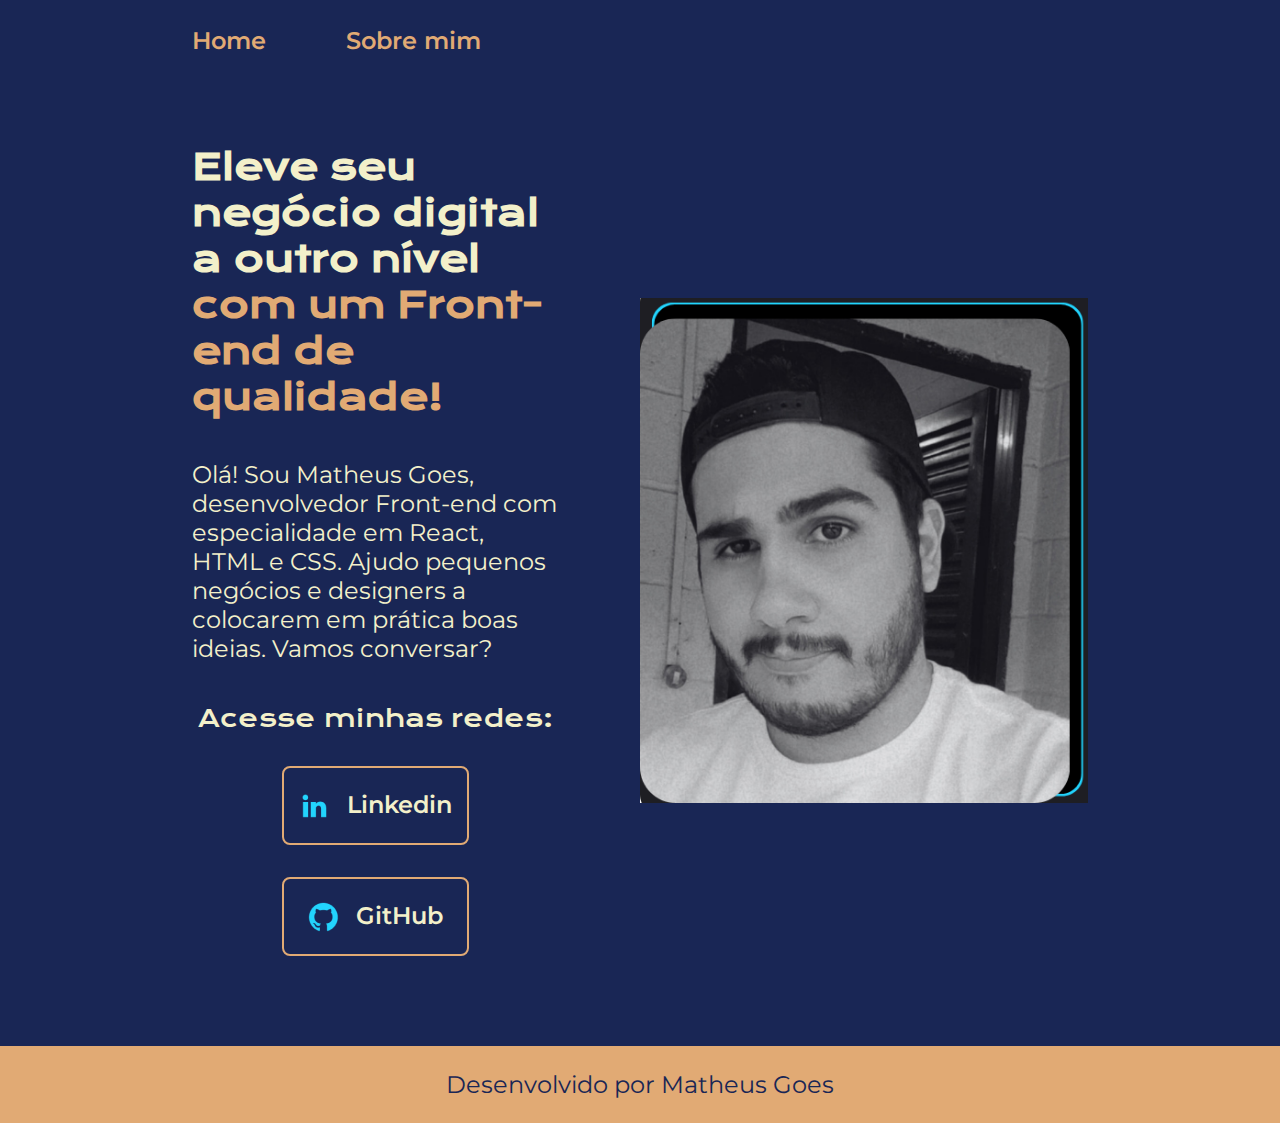
<file: index.html>
<!DOCTYPE html>
<html lang="pt-br">

<head>
    <meta charset="UTF-8">
    <meta name="viewport" content="width=device-width, initial-scale=1.0">
    <title>Portfolio</title>
    <link rel="stylesheet" href="./estilos/style.css">
</head>
<body>
    <header class="cabecalho">
        <nav class="cabecalho__menu">
            <a class="cabecalho__menu__link" href="./index.html">Home</a>
            <a class="cabecalho__menu__link" href="./about.html">Sobre mim</a>
        </nav>
    </header>
    <main class="apresentacao">
        <section class="apresentacao__conteudo">
            <h1 class="apresentacao__conteudo__titulo">Eleve seu negócio digital a outro nível <strong
                    class="titulo-destaque">com um Front-end de qualidade!</strong></h1>
            <p class="apresentacao__conteudo__texto">Olá! Sou Matheus Goes, desenvolvedor Front-end com especialidade em
                React, HTML e CSS. Ajudo pequenos negócios e designers a colocarem em prática boas ideias. Vamos
                conversar?</p>
            <div class="apresentacao__link">
                <h2 class="apresentacao__link__subtitulo">Acesse minhas redes:</h2>
                <a class="apresentacao__links__navegacao" href="https://https://www.linkedin.com/in/matheus-goes-699116144/">
                    <img src="./assets/linkedin.png">
                    Linkedin
                </a>
                <a class="apresentacao__links__navegacao" href="https://github.com/MathDGoes">
                    <img src="./assets/github.png">
                    GitHub
                </a>
            </div>
        </section>
        <img class="apresentacao__imagem"src="./assets/Design sem nome.png" alt="Foto">
    </main>
    <footer class="rodape">
        <p>Desenvolvido por Matheus Goes</p>
    </footer>
</body>

</html>
</file>
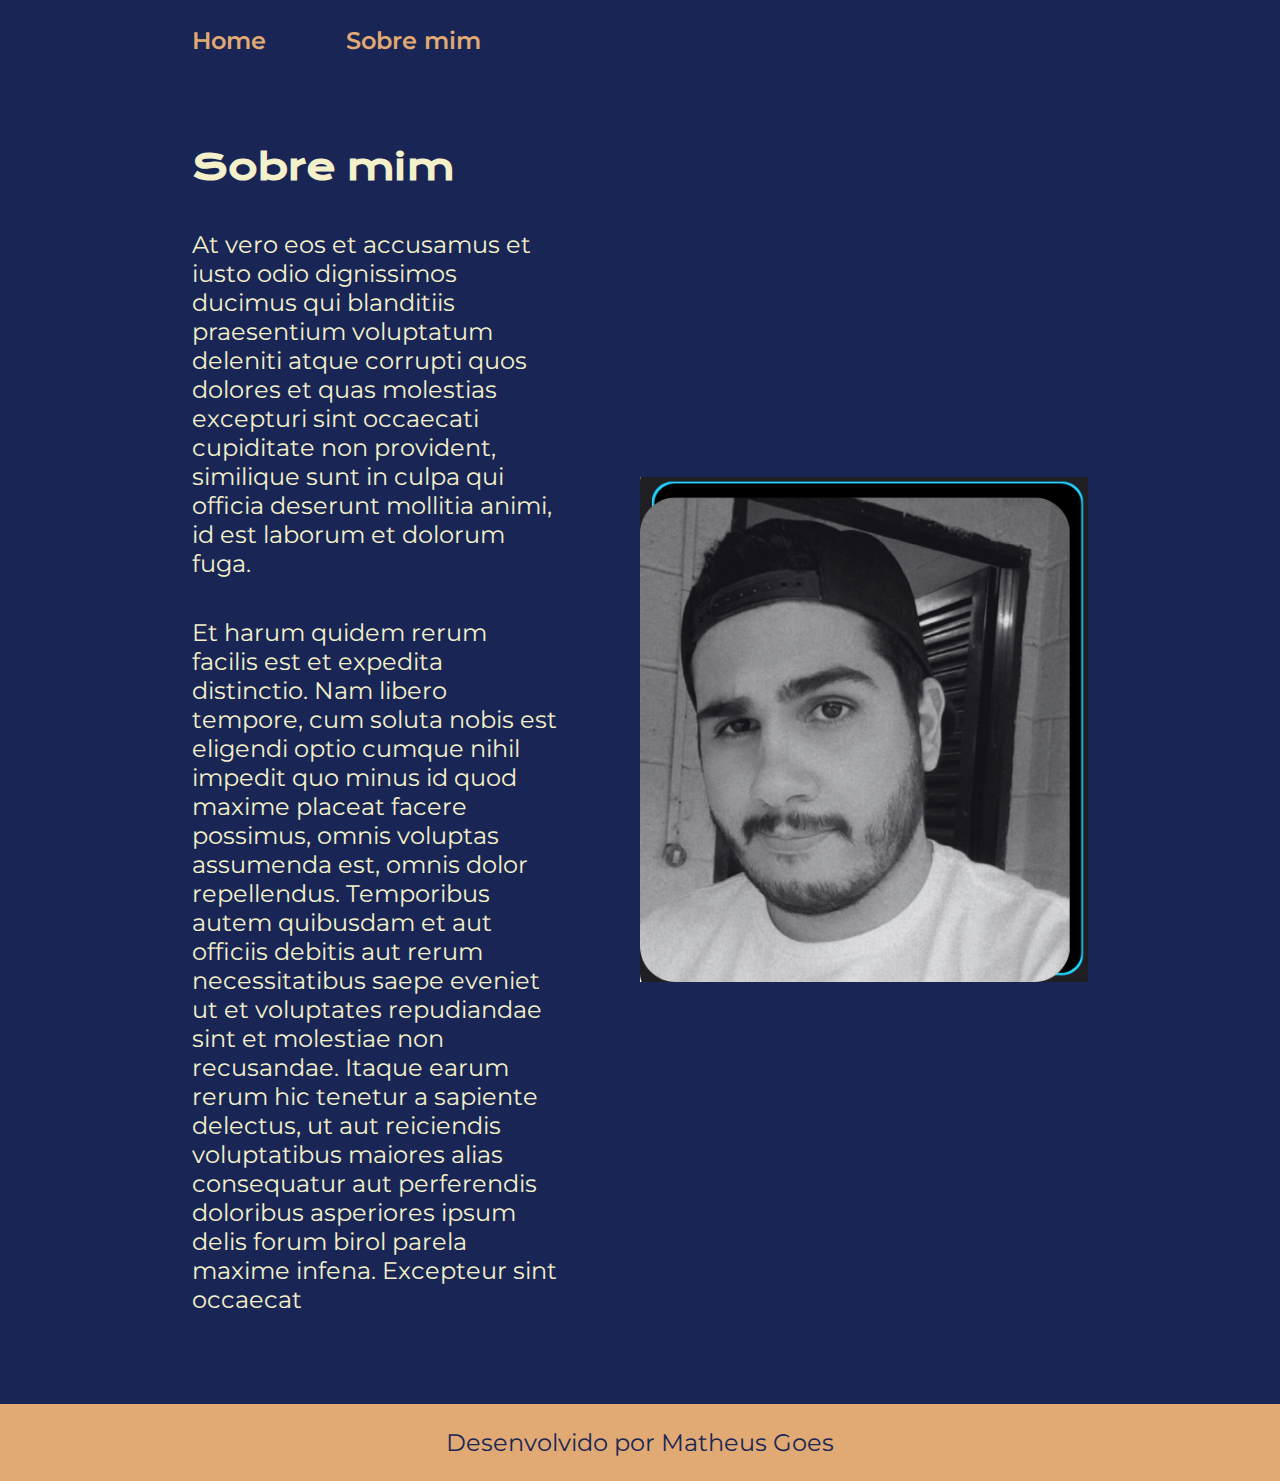
<file: about.html>
<!DOCTYPE html>
<html lang="pt-br">
<head>
    <meta charset="UTF-8">
    <meta name="viewport" content="width=device-width, initial-scale=1.0">
    <title>Sobre mim</title>
    <link rel="stylesheet" href="./estilos/style.css">
</head>
<body>
    <header class="cabecalho">
        <nav class="cabecalho__menu">
            <a class="cabecalho__menu__link" href="./index.html">Home</a>
            <a class="cabecalho__menu__link" href="./about.html">Sobre mim</a>
        </nav>
    </header>

    <main class="apresentacao">
        <section class="apresentacao__conteudo">
            <h1 class="apresentacao__conteudo__titulo">Sobre mim</h1>
            <p class="apresentacao__conteudo__texto">At vero eos et accusamus et iusto odio dignissimos ducimus qui blanditiis praesentium voluptatum deleniti atque corrupti quos dolores et quas molestias excepturi sint occaecati cupiditate non provident, similique sunt in culpa qui officia deserunt mollitia animi, id est laborum et dolorum fuga.</p>
            <p class="apresentacao__conteudo__texto">Et harum quidem rerum facilis est et expedita distinctio. Nam libero tempore, cum soluta nobis est eligendi optio cumque nihil impedit quo minus id quod maxime placeat facere possimus, omnis voluptas assumenda est, omnis dolor repellendus. Temporibus autem quibusdam et aut officiis debitis aut rerum necessitatibus saepe eveniet ut et voluptates repudiandae sint et molestiae non recusandae. Itaque earum rerum hic tenetur a sapiente delectus, ut aut reiciendis voluptatibus maiores alias consequatur aut perferendis doloribus asperiores ipsum delis forum birol parela maxime infena. Excepteur sint occaecat</p>

        </section>
        <img class="apresentacao__imagem"src="./assets/Design sem nome.png" alt="Foto">
    </main>

    <footer class="rodape">
        <p>Desenvolvido por Matheus Goes</p>
    </footer>
</body>
</html>
</file>
<file: estilos/style.css>
@import url('https://fonts.googleapis.com/css2?family=Krona+One&family=Montserrat:wght@600&display=swap');

:root{
    --cor-primaria: #192655;
    --cor-secundaria: #F3F0CA;
    --cor-tercearia: #E1AA74;
    --cor-hover: #3876BF;

    --fonte-principal: 'Krona One', sans-serif;
    --fonte-secundaria: 'Montserrat', sans-serif;
}
*{
    margin: 0;
    padding: 0;
}


body {
    box-sizing:  border-box;
    background-color: var(--cor-primaria);
    color: var(--cor-secundaria);
}

.cabecalho {
    padding: 2% 0% 0% 15%;
}

.cabecalho__menu {
    display: flex;
    gap: 80px;
}

.cabecalho__menu__link {
    font-family: var(--fonte-secundaria);
    font-size: 1.5rem;
    font-weight: 600;
    color: var(--cor-tercearia);
    text-decoration: none;
}

.apresentacao {
    padding:7% 15%;
    display: flex;
    align-items: center;
    justify-content: space-between;
    gap: 82px;
} 

.apresentacao__conteudo {
    width: 50%;
    display: flex;
    flex-direction: column;
    gap: 40px;
}

.apresentacao__conteudo__titulo {
    font-size: 2.25rem;
    font-family: var(--fonte-principal);
}

.titulo-destaque {
    color: var(--cor-tercearia);
}

.apresentacao__conteudo__texto {
    font-size: 1.5rem;
    font-family: var(--fonte-secundaria);
}

.apresentacao__link {
    display: flex;
    flex-direction: column;
    justify-content: space-between;
    align-items: center;
    gap: 32px;
}

.apresentacao__link__subtitulo {
    font-family: var(--fonte-principal);
    font-weight: 400;
    font-size: 1.5rem;
}

.apresentacao__links__navegacao {
    display: flex;
    justify-content: center;
    gap: 16px;
    border: 2px solid var(--cor-tercearia);
    width: 50%;
    text-align: center;
    border-radius: 8px;
    font-size: 1.5rem;
    font-weight: 600;
    padding: 21.5px 0; 
    text-decoration: none;
    color: var(--cor-secundaria);
    font-family: var(--fonte-secundaria);

}

.apresentacao__links__navegacao:hover {
    background-color: var(--cor-hover);
}

.apresentacao__imagem {
    width: 50%;
}

.rodape {
    padding: 24px;
    color: var(--cor-primaria);
    background-color: var(--cor-tercearia);
    text-align: center;
    font-family: var(--fonte-secundaria);
    font-size: 1.5rem;
    font-weight: 400;
}

@media (max-width: 1200px) {
    .cabecalho {
        padding: 10%;
    }

    .cabecalho__menu {
        justify-content: center;
    }

    .apresentacao{
        flex-direction: column-reverse;
        padding: 5%;
    }

    .apresentacao__conteudo {
        width: auto;
    }

}
</file>
